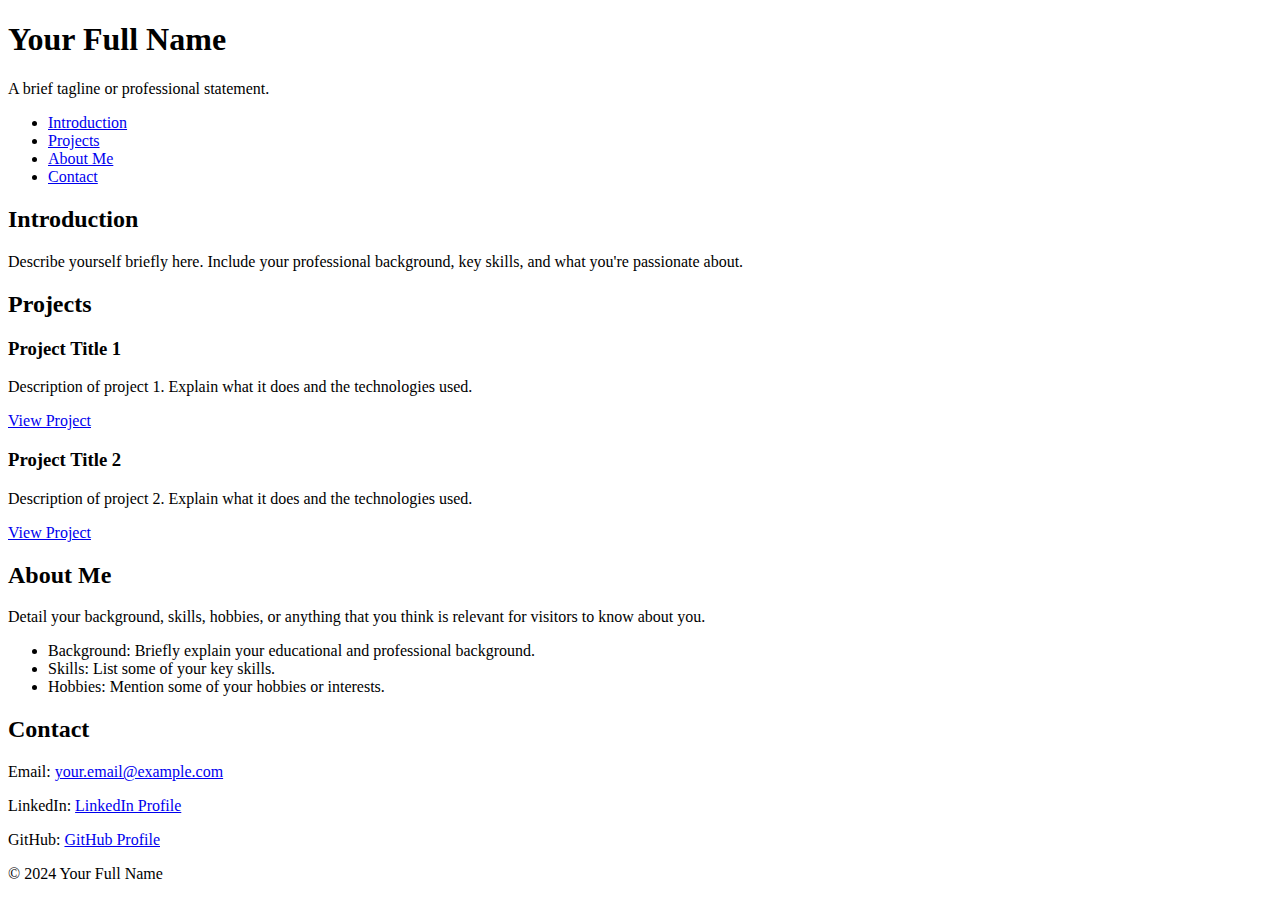
<file: portfolio/index.html>
<!DOCTYPE html>
<html lang="en">
<head>
    <meta charset="UTF-8">
    <meta name="viewport" content="width=device-width, initial-scale=1.0">
    <title>Your Full Name - Personal Portfolio</title>
</head>
<body>
    <header>
        <h1>Your Full Name</h1>
        <p>A brief tagline or professional statement.</p>
    </header>
    
    <nav>
        <ul>
            <li><a href="#introduction">Introduction</a></li>
            <li><a href="#projects">Projects</a></li>
            <li><a href="#about">About Me</a></li>
            <li><a href="#contact">Contact</a></li>
        </ul>
    </nav>
    
    <section id="introduction">
        <h2>Introduction</h2>
        <p>Describe yourself briefly here. Include your professional background, key skills, and what you're passionate about.</p>
    </section>
    
    <section id="projects">
        <h2>Projects</h2>
        <article class="project">
            <h3>Project Title 1</h3>
            <p>Description of project 1. Explain what it does and the technologies used.</p>
            <a href="https://github.com/yourusername/project1" target="_blank">View Project</a>
        </article>
        <article class="project">
            <h3>Project Title 2</h3>
            <p>Description of project 2. Explain what it does and the technologies used.</p>
            <a href="https://github.com/yourusername/project2" target="_blank">View Project</a>
        </article>
        <!-- Add more projects as needed -->
    </section>
    
    <section id="about">
        <h2>About Me</h2>
        <p>Detail your background, skills, hobbies, or anything that you think is relevant for visitors to know about you.</p>
        <ul>
            <li>Background: Briefly explain your educational and professional background.</li>
            <li>Skills: List some of your key skills.</li>
            <li>Hobbies: Mention some of your hobbies or interests.</li>
        </ul>
    </section>
    
    <section id="contact">
        <h2>Contact</h2>
        <p>Email: <a href="mailto:your.email@example.com">your.email@example.com</a></p>
        <p>LinkedIn: <a href="https://www.linkedin.com/in/yourprofile" target="_blank">LinkedIn Profile</a></p>
        <p>GitHub: <a href="https://github.com/yourusername" target="_blank">GitHub Profile</a></p>
    </section>
    
    <footer>
        <p>&copy; 2024 Your Full Name</p>
    </footer>
</body>
</html>
</file>
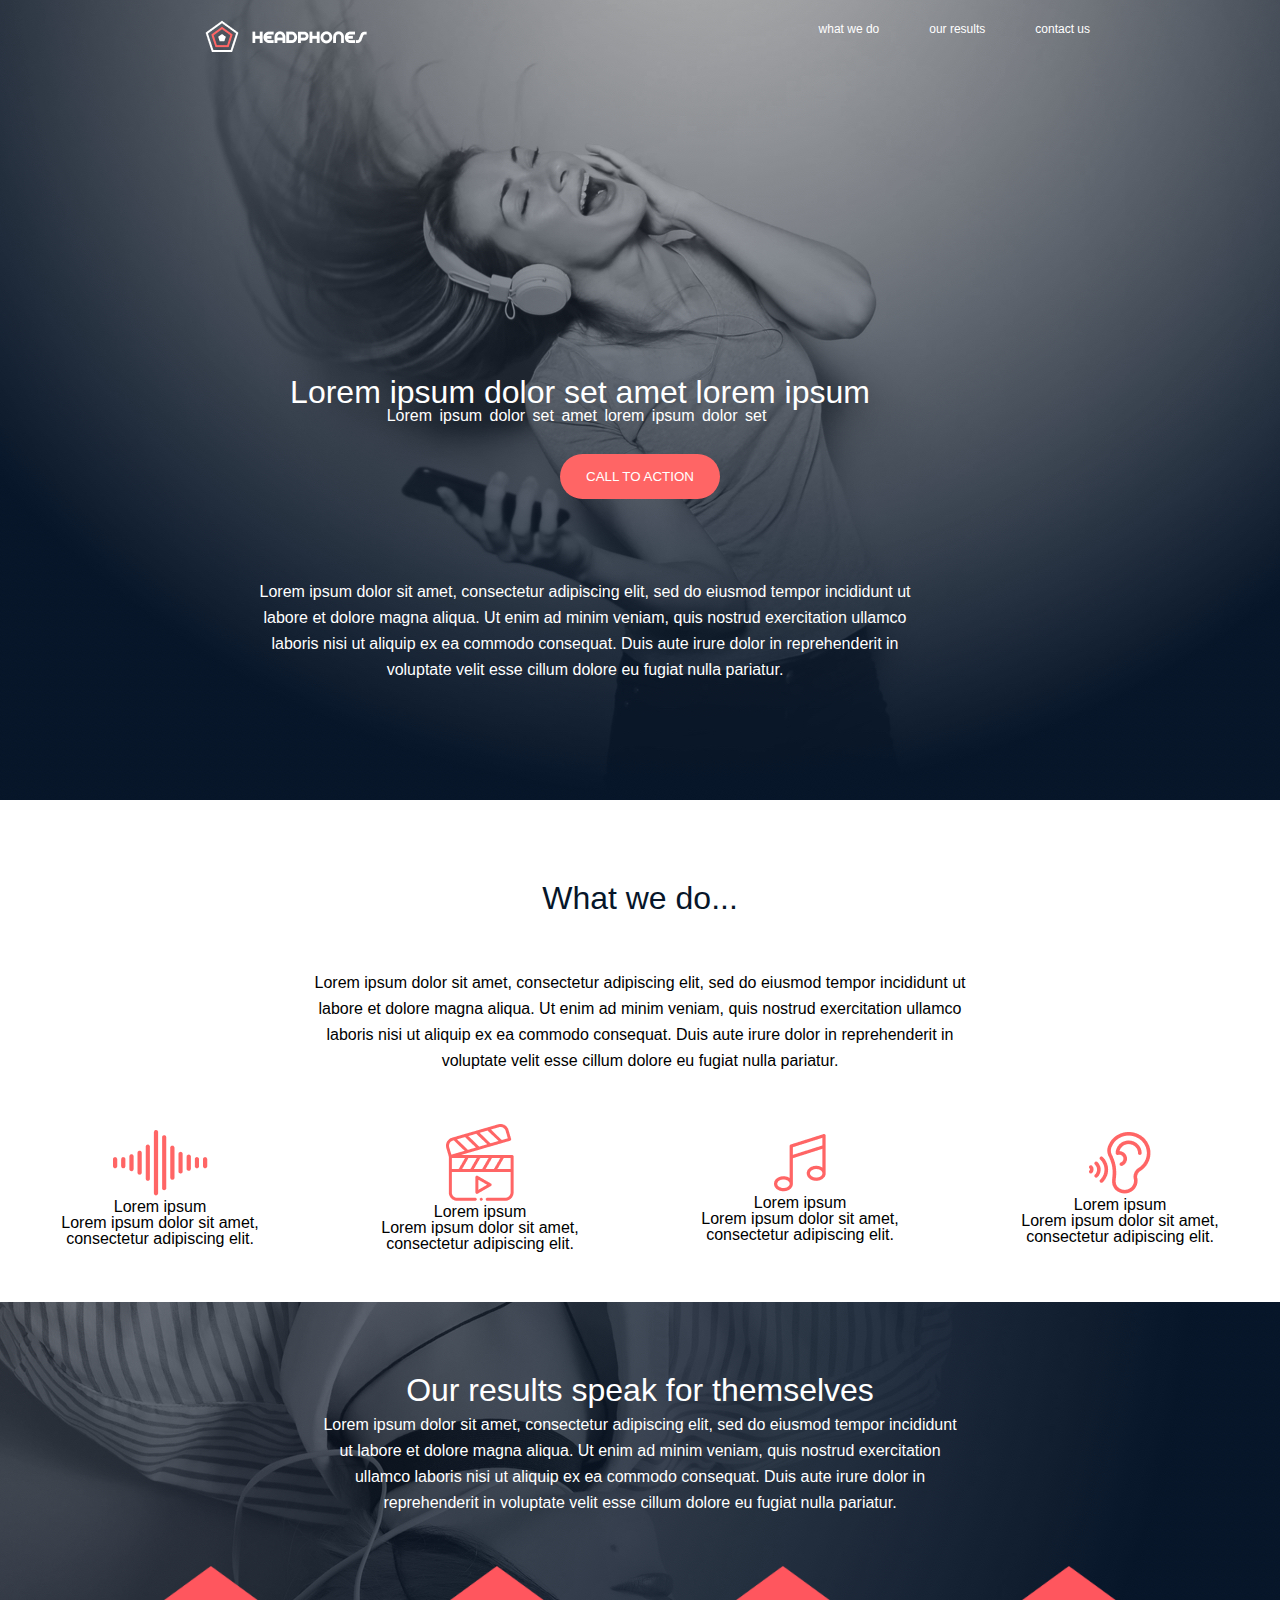
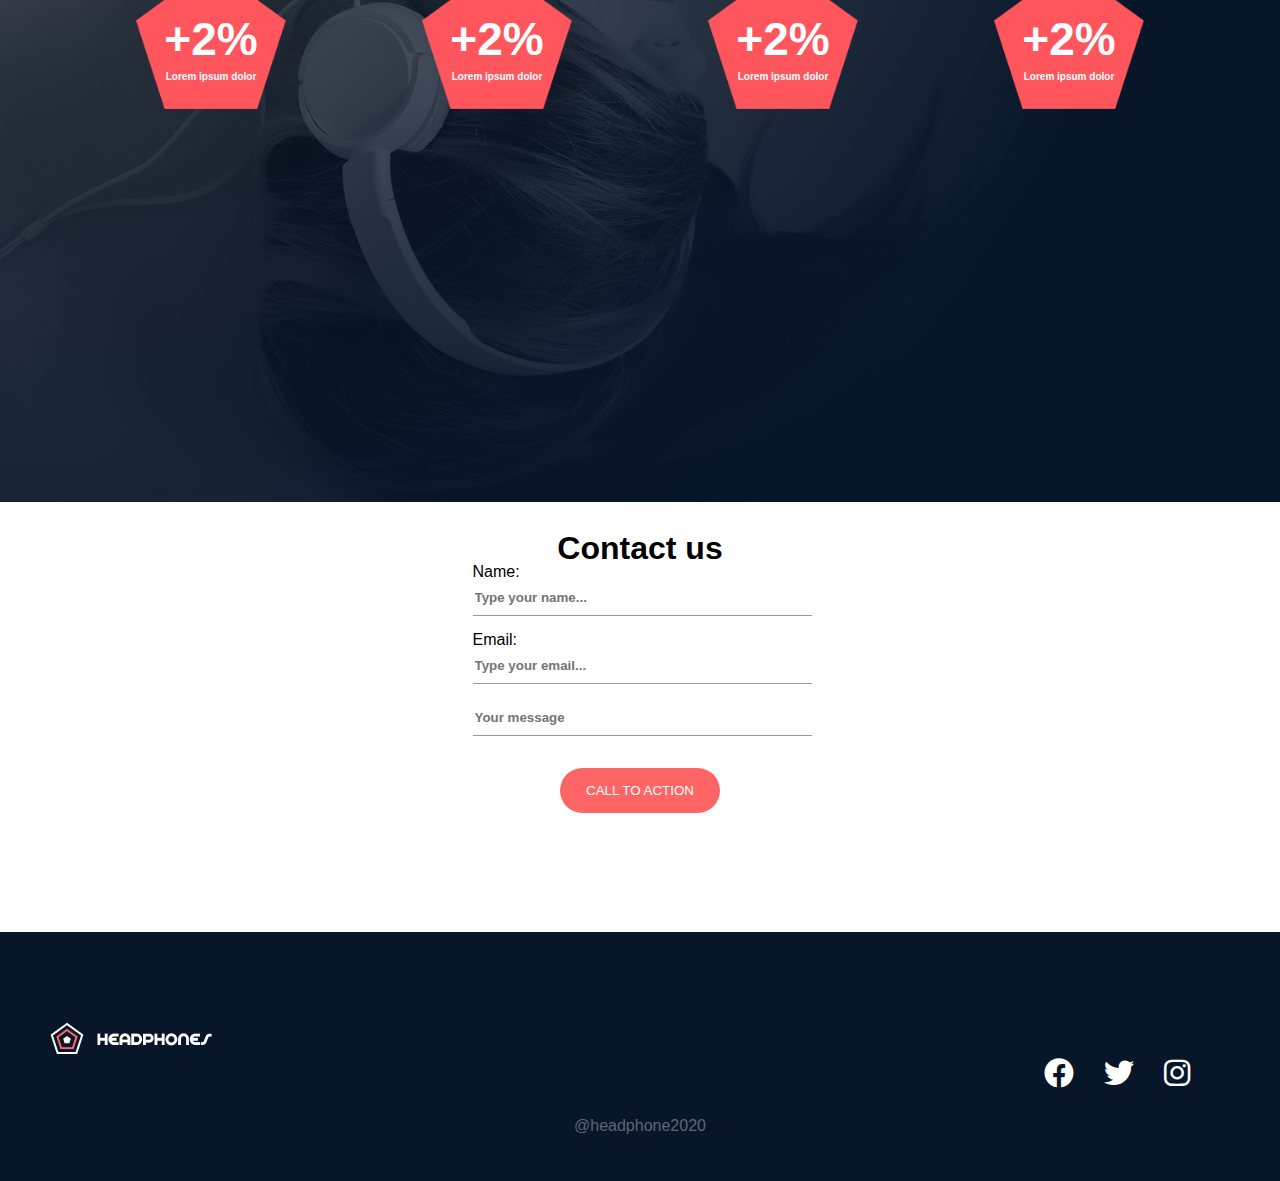
<file: 4-index.html>
<!DOCTYPE html>
<html lang="en">
<head>
    <meta charset="UTF-8">
    <meta name="viewport" content="width=device-width, initial-scale=1.0">
    <title>Headphone</title>
    <link rel="stylesheet" href="4-styles.css">
    <link rel="icon" type="image/x-icon" href="./images/favicon.ico">
    <link rel="stylesheet" href="https://cdnjs.cloudflare.com/ajax/libs/font-awesome/6.5.2/css/all.min.css" integrity="sha512-SnH5WK+bZxgPHs44uWIX+LLJAJ9/2PkPKZ5QiAj6Ta86w+fsb2TkcmfRyVX3pBnMFcV7oQPJkl9QevSCWr3W6A==" crossorigin="anonymous" referrerpolicy="no-referrer" />
    <link rel="stylesheet" href="https://cdnjs.cloudflare.com/ajax/libs/font-awesome/6.0.0-beta3/css/all.min.css">
</head>
<body>
    <div class="header-background" id="">
     <!------  HEADER SECTION  ------>
    <header>
        <input type="checkbox" id="check" class="menu-btn">
        <label for="check"><span class="menu-icon"></span></label>
        <nav class="menu">
            <img src="image/logo.png" alt="logo" class="logo">
            <ul class="nav">
                <li><a href="#what-we-do">what we do</a></li>
                <li><a href="#our-result">our results</a></li>
                <li><a href="#contact-us">contact us</a></li>
            </ul>
        </nav>
    </header>
    <main>
        <section class="header-section">
            <div>
                <h2>Lorem ipsum dolor set amet lorem ipsum</h2>
                <p id="first-header-p">Lorem ipsum dolor set amet lorem ipsum dolor set</p>
                <button>CALL TO ACTION</button>
                <p id="second-header-p">Lorem ipsum dolor sit amet, consectetur adipiscing elit, sed do eiusmod tempor incididunt ut labore et dolore magna aliqua. Ut enim ad minim veniam, quis nostrud exercitation ullamco laboris nisi ut aliquip ex ea commodo consequat. Duis aute irure dolor in reprehenderit in voluptate velit esse cillum dolore eu fugiat nulla pariatur.</p>
            </div>
        </section>
    </div>

        <!-------- WHAT DO WE DO SECTION --------->
        <section class="what-we-do" id="what-we-do">
            <div>
                <h2>What we do...</h2>
                <p class="third-p">Lorem ipsum dolor sit amet, consectetur adipiscing elit, sed do eiusmod tempor incididunt ut labore et dolore magna aliqua. Ut enim ad minim veniam, quis nostrud exercitation ullamco laboris nisi ut aliquip ex ea commodo consequat. Duis aute irure dolor in reprehenderit in voluptate velit esse cillum dolore eu fugiat nulla pariatur.</p>
            </div>
            <div class="second-content">
                <div class="mode">
                    <img src="image/sound-frecuency.png" alt="music">
                    <h3>Lorem ipsum</h3>
                    <p>Lorem ipsum dolor sit amet, consectetur adipiscing elit.</p>
                </div>
                <div class="mode">
                    <img src="image/video.png" alt="video" >
                    <h3>Lorem ipsum</h3>
                    <p>Lorem ipsum dolor sit amet, consectetur adipiscing elit.</p>
                </div>
                <div class="mode">
                    <img src="image/music.png" alt="">
                    <h3>Lorem ipsum</h3>
                    <p>Lorem ipsum dolor sit amet, consectetur adipiscing elit.</p>
                </div>
                <div class="mode">
                    <!-- <span class="holberton_school-icon-ic_sound"></span> -->
                    <img src="image/hearing.png" alt="">
                    <h3>Lorem ipsum</h3>
                    <p>Lorem ipsum dolor sit amet, consectetur adipiscing elit.</p>
                </div>
            </div>
        </section>

        <!------ OUR RESULT SECTION  ------->
        <section class="our-result" id="our-result">
            <div class="our-result-head">
                <h2>Our results speak for themselves</h2>
                <p>Lorem ipsum dolor sit amet, consectetur adipiscing elit, sed do eiusmod tempor incididunt ut labore et dolore magna aliqua. Ut enim ad minim veniam, quis nostrud exercitation ullamco laboris nisi ut aliquip ex ea commodo consequat. Duis aute irure dolor in reprehenderit in voluptate velit esse cillum dolore eu fugiat nulla pariatur.</p>
            </div>

            <div class="pentagon">
                <div class="pentagon-item">
                    <img src="image/pentagone.png" style="width: 150px;" alt="">
                    
                    <div class="pentagon-text">
                        <p class="plus">+2%</p>
                        <p >Lorem ipsum dolor</p>
                    </div>
                </div>

                <div class="pentagon-item">
                    <img src="image/pentagone.png" style="width: 150px;" alt="">
                    <div class="pentagon-text">
                        <p class="plus">+2%</p>
                        <p >Lorem ipsum dolor</p>
                    </div>
                </div>

                <div class="pentagon-item">
                    <img src="image/pentagone.png" style="width: 150px;" alt="" id="pent">   
                    <div class="pentagon-text">
                        <p class="plus">+2%</p>
                        <p >Lorem ipsum dolor</p>
                    </div>
                </div>

                <div class="pentagon-item">
                    <img src="image/pentagone.png" style="width: 150px;" alt="">
                    
                    <div class="pentagon-text">
                        <p class="plus">+2%</p>
                        <p >Lorem ipsum dolor</p>
                    </div>
                </div>
            </div>            
        </section>        

        <!-------- CONTACT US SECTION ------->
        <section class="contact" id="contact-us">
            <h1>Contact us</h1>
            <div>
                <form action="submit" class="contact">
                    <label for="name">Name:</label>
                    <input type="text" placeholder="Type your name..." required><br>
                    <label for="email">Email:</label>
                    <input type="email" name="email" id="" placeholder="Type your email..." required><br>
                    <input type="text" name="text" id="" placeholder="Your message"><br><br>
                    <button>CALL TO ACTION</button>
                </form>
            </div>
        </section>

        <!------- FOOTER SECTION -------->
         <footer>
            <section class="footer-content">
            <div>
                <img src="image/logo.png" alt="logo" class="footer-logo">

                <div class="icons">
                    <i class="fa-brands fa-instagram"></i>
                    <i class="fa-brands fa-twitter"></i>
                    <i class="fa-brands fa-facebook"></i>
                </div>
            </div>

            <p style="color: #5E6874; ">@headphone2020</p>
            </section>
         </footer>
         
    </main>
</body>
</html>
</file>
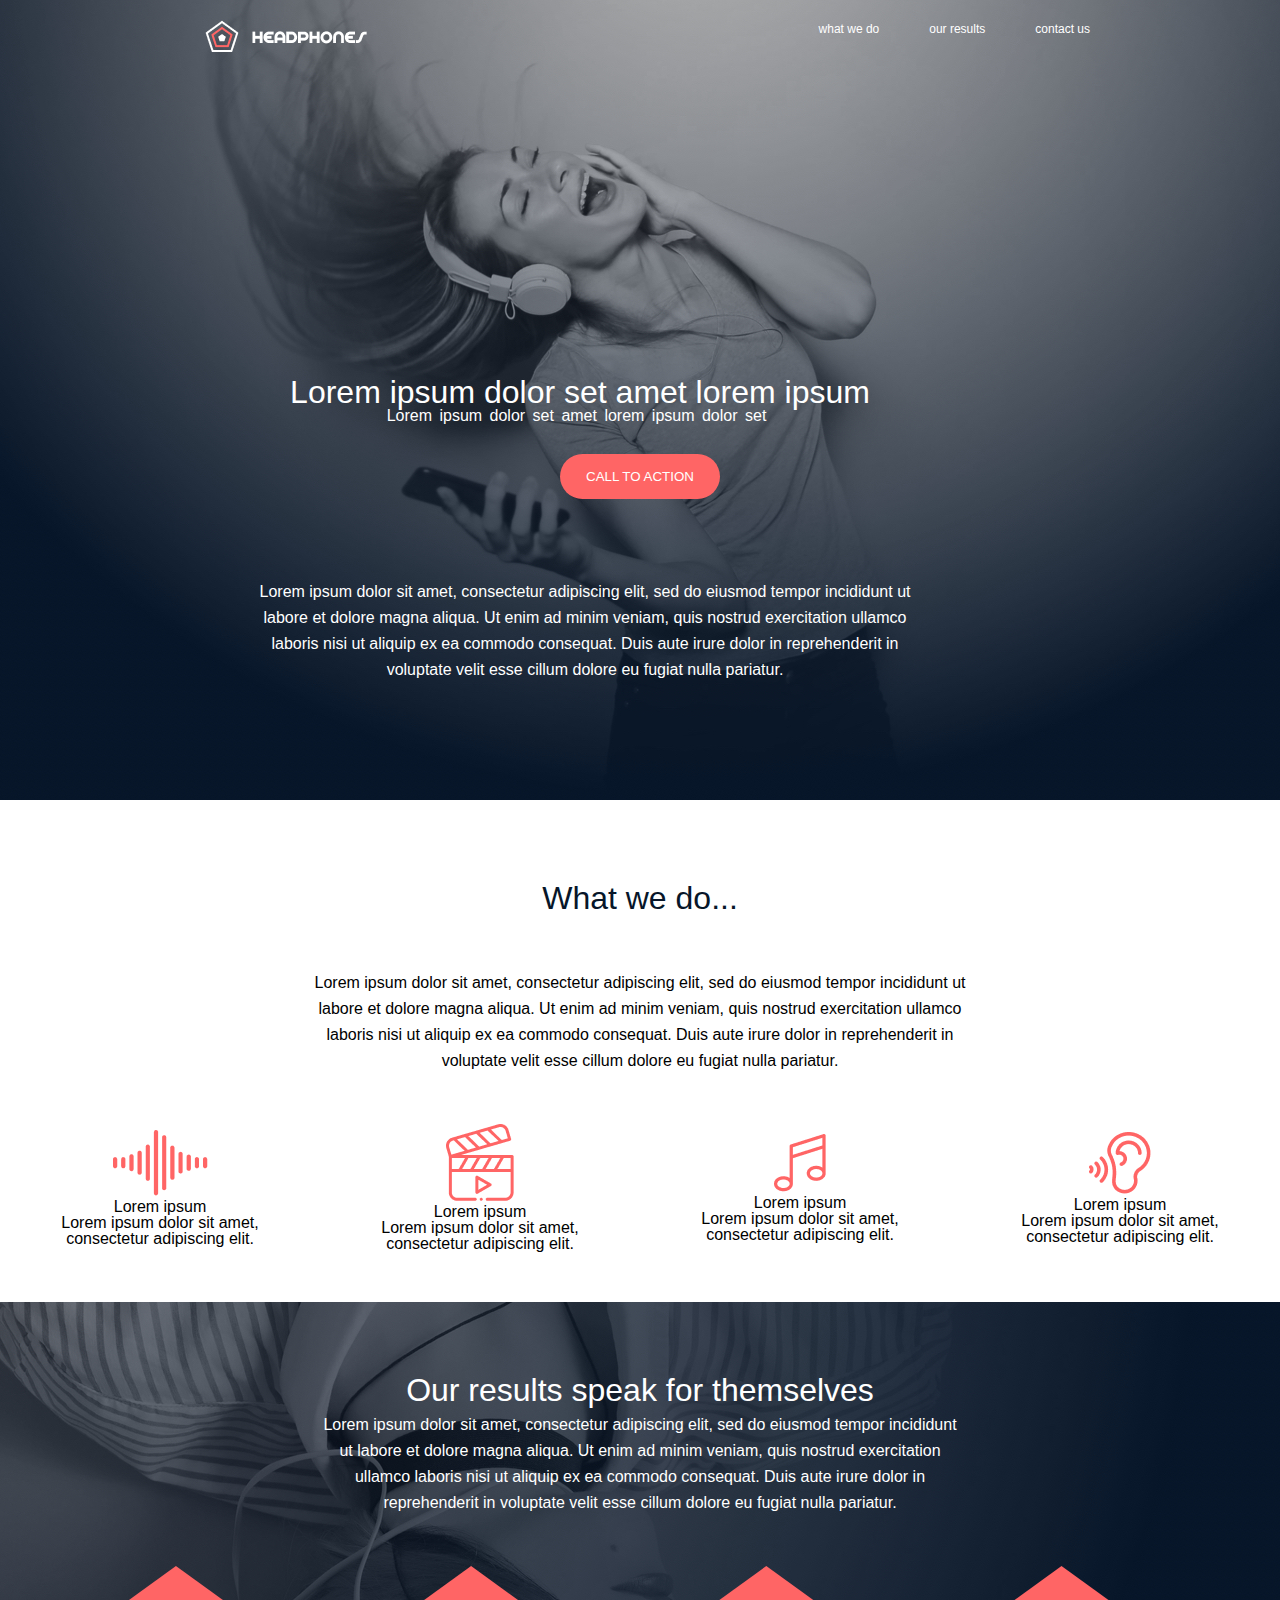
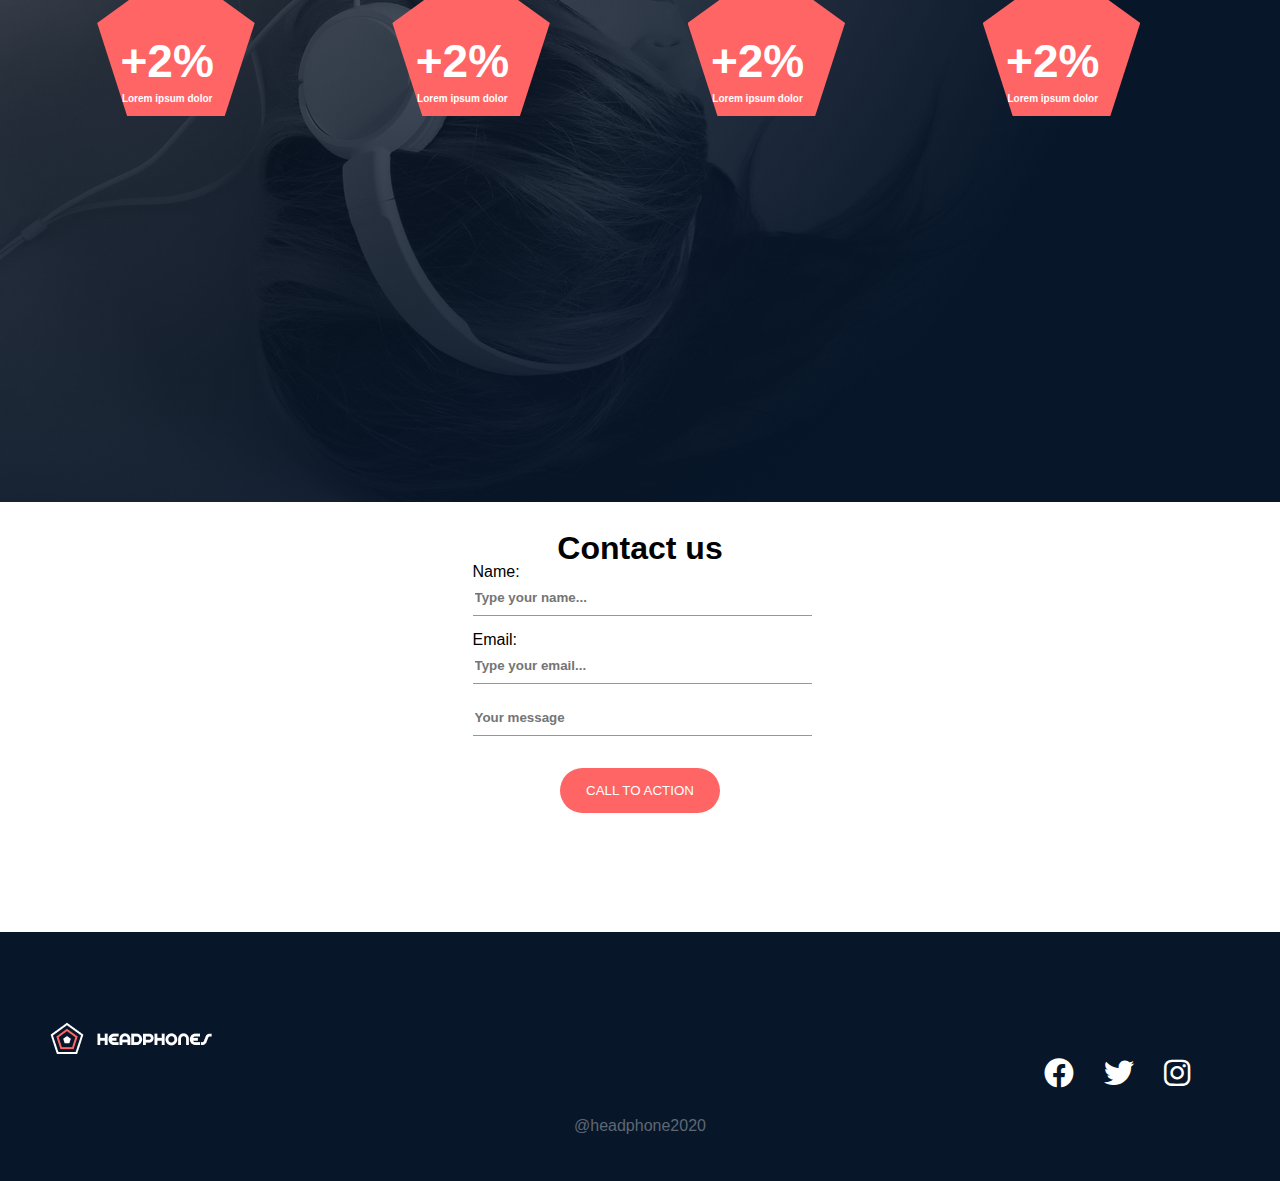
<file: 6-index.html>
<!DOCTYPE html>
<html lang="en">
<head>
    <meta charset="UTF-8">
    <meta name="viewport" content="width=device-width, initial-scale=1.0">
    <title>Headphone</title>
    <link rel="stylesheet" href="6-styles.css">
    <link rel="icon" type="image/x-icon" href="./images/favicon.ico">
    <link rel="stylesheet" href="https://cdnjs.cloudflare.com/ajax/libs/font-awesome/6.5.2/css/all.min.css" integrity="sha512-SnH5WK+bZxgPHs44uWIX+LLJAJ9/2PkPKZ5QiAj6Ta86w+fsb2TkcmfRyVX3pBnMFcV7oQPJkl9QevSCWr3W6A==" crossorigin="anonymous" referrerpolicy="no-referrer" />
    <link rel="stylesheet" href="https://cdnjs.cloudflare.com/ajax/libs/font-awesome/6.0.0-beta3/css/all.min.css">
</head>
<body>
    <div class="header-background" id="">
     <!------  HEADER SECTION  ------>
    <header>
        <input type="checkbox" id="check" class="menu-btn">
        <label for="check"><span class="menu-icon"></span></label>
        <nav class="menu">
            <img src="image/logo.png" alt="logo" class="logo">
            <ul class="nav">
                <li><a href="#what-we-do">what we do</a></li>
                <li><a href="#our-result">our results</a></li>
                <li><a href="#contact-us">contact us</a></li>
            </ul>
        </nav>
    </header>
    <main>
        <section class="header-section">
            <div>
                <h2>Lorem ipsum dolor set amet lorem ipsum</h2>
                <p id="first-header-p">Lorem ipsum dolor set amet lorem ipsum dolor set</p>
                <button>CALL TO ACTION</button>
                <p id="second-header-p">Lorem ipsum dolor sit amet, consectetur adipiscing elit, sed do eiusmod tempor incididunt ut labore et dolore magna aliqua. Ut enim ad minim veniam, quis nostrud exercitation ullamco laboris nisi ut aliquip ex ea commodo consequat. Duis aute irure dolor in reprehenderit in voluptate velit esse cillum dolore eu fugiat nulla pariatur.</p>
            </div>
        </section>
    </div>

        <!-------- WHAT DO WE DO SECTION --------->
        <section class="what-we-do" id="what-we-do">
            <div>
                <h2>What we do...</h2>
                <p class="third-p">Lorem ipsum dolor sit amet, consectetur adipiscing elit, sed do eiusmod tempor incididunt ut labore et dolore magna aliqua. Ut enim ad minim veniam, quis nostrud exercitation ullamco laboris nisi ut aliquip ex ea commodo consequat. Duis aute irure dolor in reprehenderit in voluptate velit esse cillum dolore eu fugiat nulla pariatur.</p>
            </div>
            <div class="second-content">
                <div class="mode">
                    <img src="image/sound-frecuency.png" alt="music">
                    <h3>Lorem ipsum</h3>
                    <p>Lorem ipsum dolor sit amet, consectetur adipiscing elit.</p>
                </div>
                <div class="mode">
                    <img src="image/video.png" alt="video" >
                    <h3>Lorem ipsum</h3>
                    <p>Lorem ipsum dolor sit amet, consectetur adipiscing elit.</p>
                </div>
                <div class="mode">
                    <img src="image/music.png" alt="">
                    <h3>Lorem ipsum</h3>
                    <p>Lorem ipsum dolor sit amet, consectetur adipiscing elit.</p>
                </div>
                <div class="mode">
                    <!-- <span class="holberton_school-icon-ic_sound"></span> -->
                    <img src="image/hearing.png" alt="">
                    <h3>Lorem ipsum</h3>
                    <p>Lorem ipsum dolor sit amet, consectetur adipiscing elit.</p>
                </div>
            </div>
        </section>

       <!------ OUR RESULT SECTION  ------->
       <section class="our-result">
        <div class="our-result-head">
            <h2>Our results speak for themselves</h2>
            <p>Lorem ipsum dolor sit amet, consectetur adipiscing elit, sed do eiusmod tempor incididunt ut labore et dolore magna aliqua. Ut enim ad minim veniam, quis nostrud exercitation ullamco laboris nisi ut aliquip ex ea commodo consequat. Duis aute irure dolor in reprehenderit in voluptate velit esse cillum dolore eu fugiat nulla pariatur.</p>
        </div>

        <div class="pentagon">
            <div class="pentagon-item">
            <div class="pentagon-shape"></div>
                <div class="pentagon-text">
                    <p class="plus">+2%</p>
                    <p >Lorem ipsum dolor</p>
                </div>
            </div>

            <div class="pentagon-item">
                <div class="pentagon-shape"></div>
                <div class="pentagon-text">
                    <p class="plus">+2%</p>
                    <p >Lorem ipsum dolor</p>
                </div>
            </div>

            <div class="pentagon-item">
                <div class="pentagon-shape"></div>
                <div class="pentagon-text">
                    <p class="plus">+2%</p>
                    <p >Lorem ipsum dolor</p>
                </div>
            </div>

            <div class="pentagon-item">
                <div class="pentagon-shape"></div>
                
                <div class="pentagon-text">
                    <p class="plus">+2%</p>
                    <p >Lorem ipsum dolor</p>
                </div>
            </div>
        </div>            
    </section>       

        <!-------- CONTACT US SECTION ------->
        <section class="contact" id="contact-us">
            <h1>Contact us</h1>
            <div>
                <form action="submit" class="contact">
                    <label for="name">Name:</label>
                    <input type="text" placeholder="Type your name..." required><br>
                    <label for="email">Email:</label>
                    <input type="email" name="email" id="" placeholder="Type your email..." required><br>
                    <input type="text" name="text" id="" placeholder="Your message"><br><br>
                    <button>CALL TO ACTION</button>
                </form>
            </div>
        </section>

        <!------- FOOTER SECTION -------->
         <footer>
            <section class="footer-content">
            <div>
                <img src="image/logo.png" alt="logo" class="footer-logo">

                <div class="icons">
                    <i class="fa-brands fa-instagram"></i>
                    <i class="fa-brands fa-twitter"></i>
                    <i class="fa-brands fa-facebook"></i>
                </div>
            </div>

            <p style="color: #5E6874; ">@headphone2020</p>
            </section>
         </footer>
         
    </main>
</body>
</html>
</file>
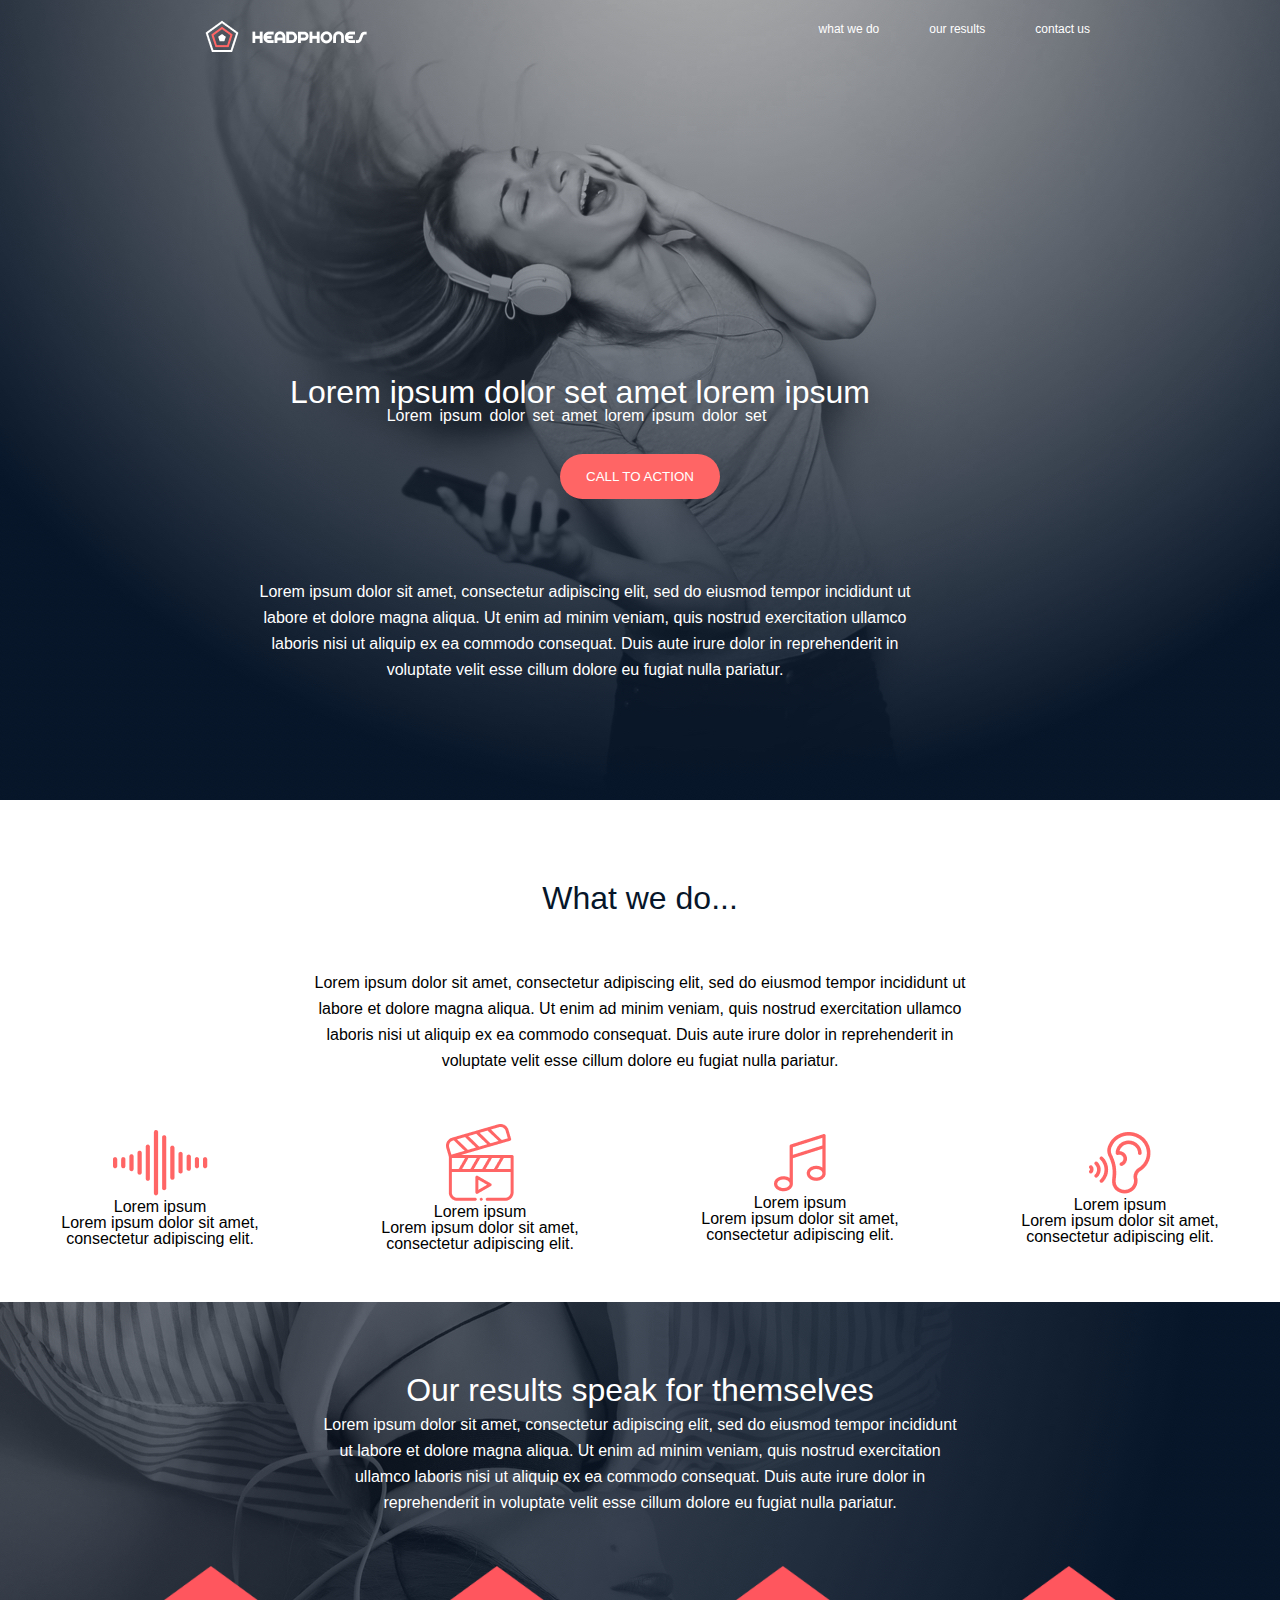
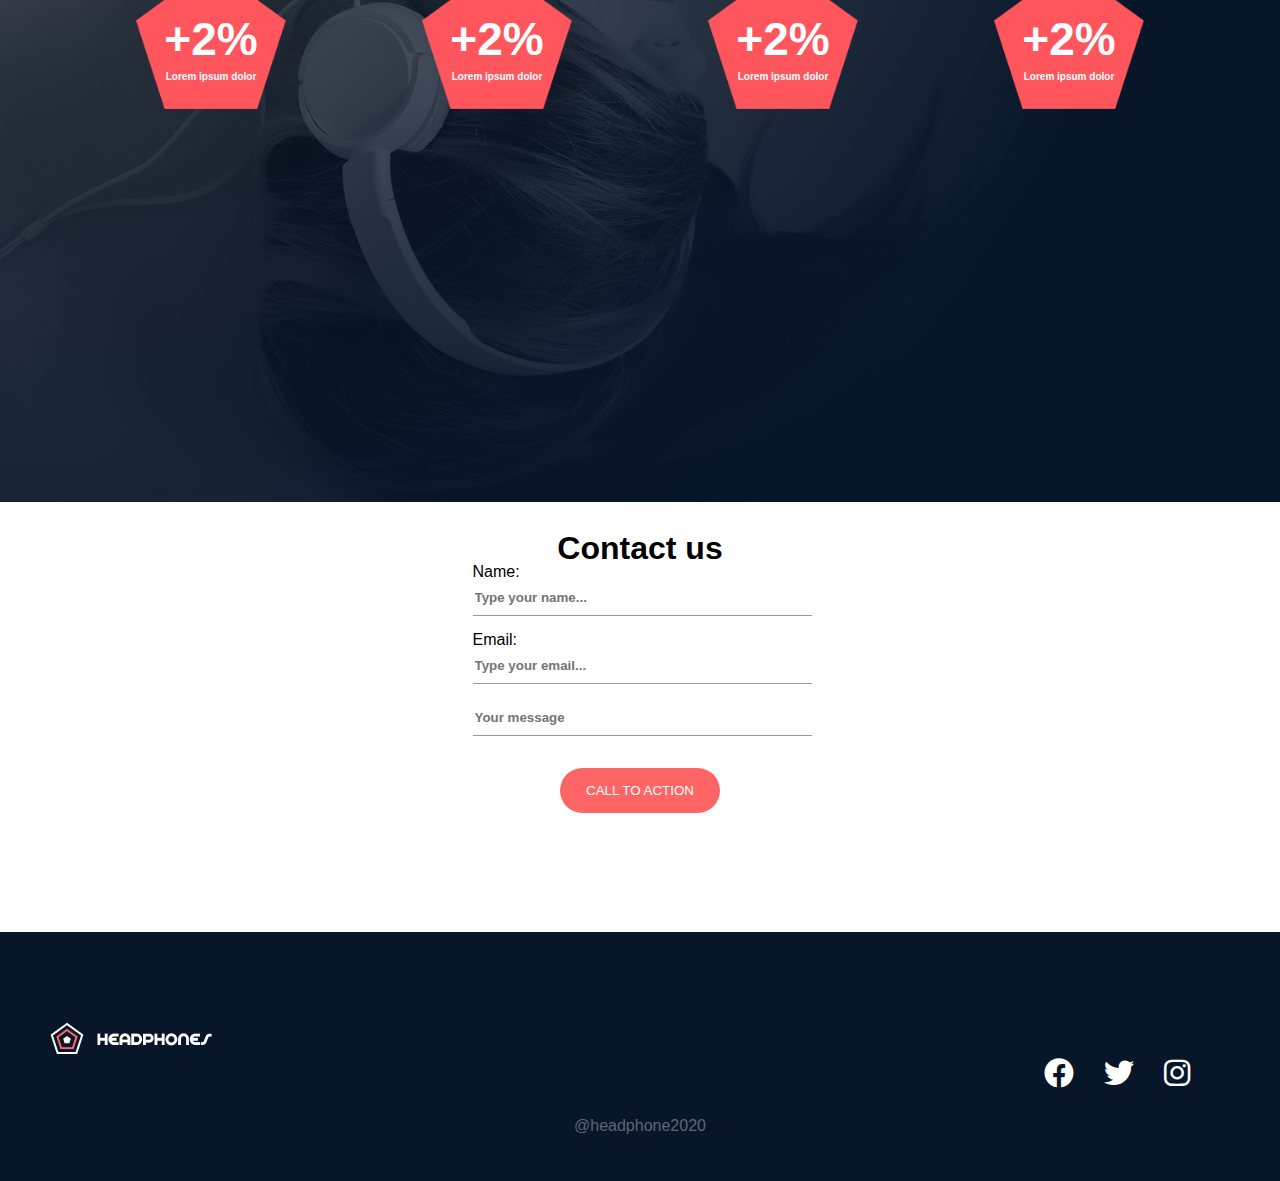
<file: 7-index.html>
<!DOCTYPE html>
<html lang="en">
<head>
    <meta charset="UTF-8">
    <meta name="viewport" content="width=device-width, initial-scale=1.0">
    <title>Headphone</title>
    <link rel="stylesheet" href="7-styles.css">
    <link rel="icon" type="image/x-icon" href="./images/favicon.ico">
    <link rel="stylesheet" href="https://cdnjs.cloudflare.com/ajax/libs/font-awesome/6.5.2/css/all.min.css" integrity="sha512-SnH5WK+bZxgPHs44uWIX+LLJAJ9/2PkPKZ5QiAj6Ta86w+fsb2TkcmfRyVX3pBnMFcV7oQPJkl9QevSCWr3W6A==" crossorigin="anonymous" referrerpolicy="no-referrer" />
    <link rel="stylesheet" href="https://cdnjs.cloudflare.com/ajax/libs/font-awesome/6.0.0-beta3/css/all.min.css">
</head>
<body>
    <div class="header-background" id="">
     <!------  HEADER SECTION  ------>
    <header>
        <input type="checkbox" id="check" class="menu-btn">
        <label for="check"><span class="menu-icon"></span></label>
        <nav class="menu">
            <img src="image/logo.png" alt="logo" class="logo">
            <ul class="nav">
                <li><a href="#what-we-do">what we do</a></li>
                <li><a href="#our-result">our results</a></li>
                <li><a href="#contact-us">contact us</a></li>
            </ul>
        </nav>
    </header>
    <main>
        <section class="header-section">
            <div>
                <h2>Lorem ipsum dolor set amet lorem ipsum</h2>
                <p id="first-header-p">Lorem ipsum dolor set amet lorem ipsum dolor set</p>
                <button>CALL TO ACTION</button>
                <p id="second-header-p">Lorem ipsum dolor sit amet, consectetur adipiscing elit, sed do eiusmod tempor incididunt ut labore et dolore magna aliqua. Ut enim ad minim veniam, quis nostrud exercitation ullamco laboris nisi ut aliquip ex ea commodo consequat. Duis aute irure dolor in reprehenderit in voluptate velit esse cillum dolore eu fugiat nulla pariatur.</p>
            </div>
        </section>
    </div>

        <!-------- WHAT DO WE DO SECTION --------->
        <section class="what-we-do" id="what-we-do">
            <div>
                <h2>What we do...</h2>
                <p class="third-p">Lorem ipsum dolor sit amet, consectetur adipiscing elit, sed do eiusmod tempor incididunt ut labore et dolore magna aliqua. Ut enim ad minim veniam, quis nostrud exercitation ullamco laboris nisi ut aliquip ex ea commodo consequat. Duis aute irure dolor in reprehenderit in voluptate velit esse cillum dolore eu fugiat nulla pariatur.</p>
            </div>
            <div class="second-content">
                <div class="mode">
                    <img src="image/sound-frecuency.png" alt="music">
                    <h3>Lorem ipsum</h3>
                    <p>Lorem ipsum dolor sit amet, consectetur adipiscing elit.</p>
                </div>
                <div class="mode">
                    <img src="image/video.png" alt="video" >
                    <h3>Lorem ipsum</h3>
                    <p>Lorem ipsum dolor sit amet, consectetur adipiscing elit.</p>
                </div>
                <div class="mode">
                    <img src="image/music.png" alt="">
                    <h3>Lorem ipsum</h3>
                    <p>Lorem ipsum dolor sit amet, consectetur adipiscing elit.</p>
                </div>
                <div class="mode">
                    <!-- <span class="holberton_school-icon-ic_sound"></span> -->
                    <img src="image/hearing.png" alt="">
                    <h3>Lorem ipsum</h3>
                    <p>Lorem ipsum dolor sit amet, consectetur adipiscing elit.</p>
                </div>
            </div>
        </section>

        <!------ OUR RESULT SECTION  ------->
        <section class="our-result" id="our-result">
            <div class="our-result-head">
                <h2>Our results speak for themselves</h2>
                <p>Lorem ipsum dolor sit amet, consectetur adipiscing elit, sed do eiusmod tempor incididunt ut labore et dolore magna aliqua. Ut enim ad minim veniam, quis nostrud exercitation ullamco laboris nisi ut aliquip ex ea commodo consequat. Duis aute irure dolor in reprehenderit in voluptate velit esse cillum dolore eu fugiat nulla pariatur.</p>
            </div>

            <div class="pentagon">
                <div class="pentagon-item">
                    <img src="image/pentagone.png" style="width: 150px;" alt="">
                    
                    <div class="pentagon-text">
                        <p class="plus">+2%</p>
                        <p >Lorem ipsum dolor</p>
                    </div>
                </div>

                <div class="pentagon-item">
                    <img src="image/pentagone.png" style="width: 150px;" alt="">
                    <div class="pentagon-text">
                        <p class="plus">+2%</p>
                        <p >Lorem ipsum dolor</p>
                    </div>
                </div>

                <div class="pentagon-item">
                    <img src="image/pentagone.png" style="width: 150px;" alt="" id="pent">   
                    <div class="pentagon-text">
                        <p class="plus">+2%</p>
                        <p >Lorem ipsum dolor</p>
                    </div>
                </div>

                <div class="pentagon-item">
                    <img src="image/pentagone.png" style="width: 150px;" alt="">
                    
                    <div class="pentagon-text">
                        <p class="plus">+2%</p>
                        <p >Lorem ipsum dolor</p>
                    </div>
                </div>
            </div>            
        </section>        

        <!-------- CONTACT US SECTION ------->
        <section class="contact" id="contact-us">
            <h1>Contact us</h1>
            <div>
                <form action="submit" class="contact">
                    <label for="name">Name:</label>
                    <input type="text" placeholder="Type your name..." required><br>
                    <label for="email">Email:</label>
                    <input type="email" name="email" id="" placeholder="Type your email..." required><br>
                    <input type="text" name="text" id="" placeholder="Your message"><br><br>
                    <button>CALL TO ACTION</button>
                </form>
            </div>
        </section>

        <!------- FOOTER SECTION -------->
         <footer>
            <section class="footer-content">
            <div>
                <img src="image/logo.png" alt="logo" class="footer-logo">

                <div class="icons">
                    <i class="fa-brands fa-instagram"></i>
                    <i class="fa-brands fa-twitter"></i>
                    <i class="fa-brands fa-facebook"></i>
                </div>
            </div>

            <p style="color: #5E6874; ">@headphone2020</p>
            </section>
         </footer>
         
    </main>
</body>
</html>
</file>
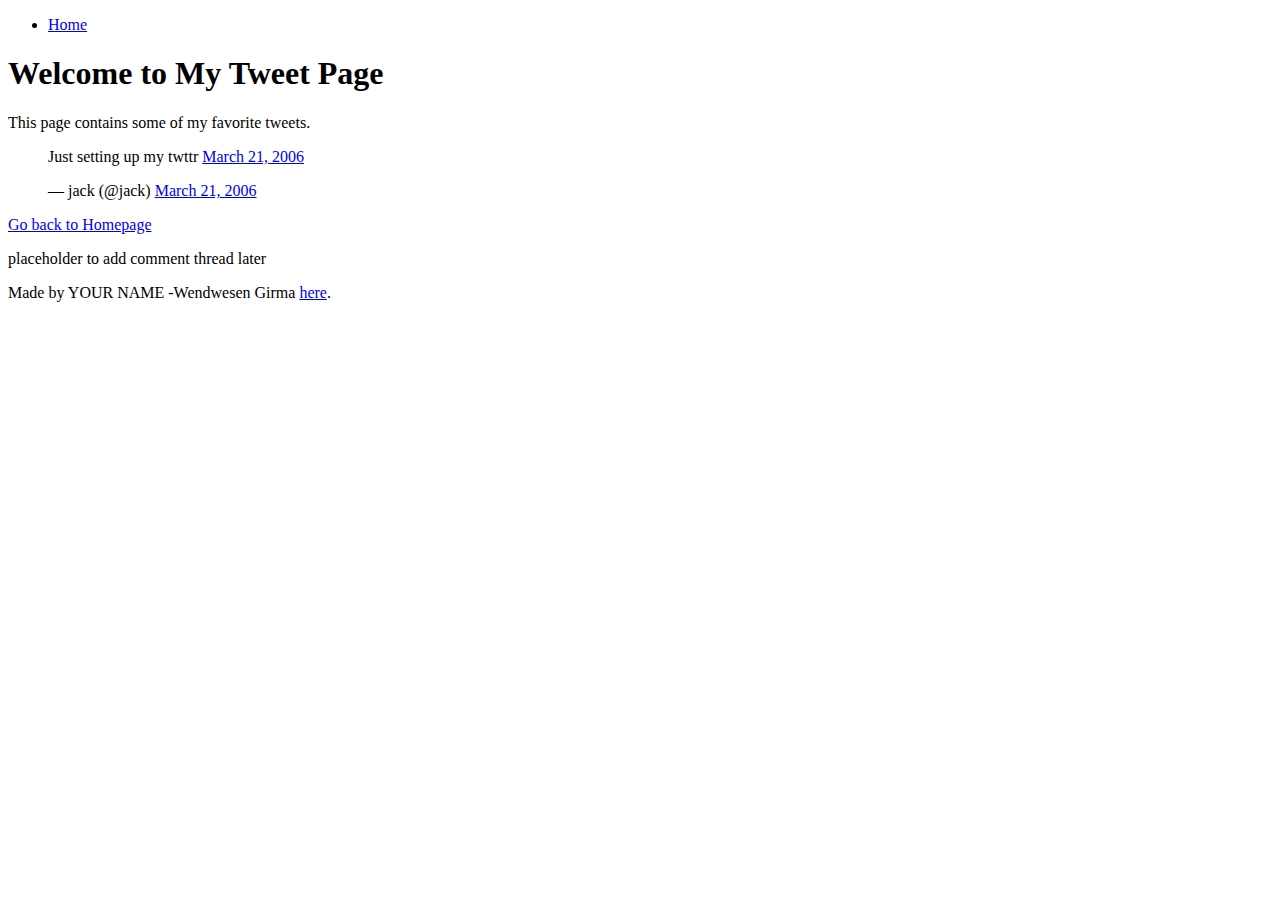
<file: css_basic/tweets.html>
<!DOCTYPE html>
<html lang="en">
<head>
    <meta charset="UTF-8">
    <meta name="viewport" content="width=device-width, initial-scale=1.0">
    <title>My Tweets</title>
</head>
<body>
    <header>
        <nav>
            <ul>
                <li><a href="index.html">Home</a></li>
            </ul>
        </nav>
    </header>
    <main>
        <article>
            <h1>Welcome to My Tweet Page</h1>
            <p>This page contains some of my favorite tweets.</p>

            <blockquote class="twitter-tweet">
                <p lang="en" dir="ltr">Just setting up my twttr <a href="https://twitter.com/jack/status/20?ref_src=twsrc%5Etfw">March 21, 2006</a></p>&mdash; jack (@jack) <a href="https://twitter.com/jack/status/20?ref_src=twsrc%5Etfw">March 21, 2006</a>
            </blockquote>
            <script async src="https://platform.twitter.com/widgets.js" charset="utf-8"></script>

            <p><a href="index.html">Go back to Homepage</a></p>
        </article>
        <aside>
            <p>placeholder to add comment thread later</p>
        </aside>
    </main>
    <footer>
        <p>Made by YOUR NAME -Wendwesen Girma <a href="https://www.example.com" target="_blank">here</a>.</p>
    </footer>
</body>
</html>
</file>
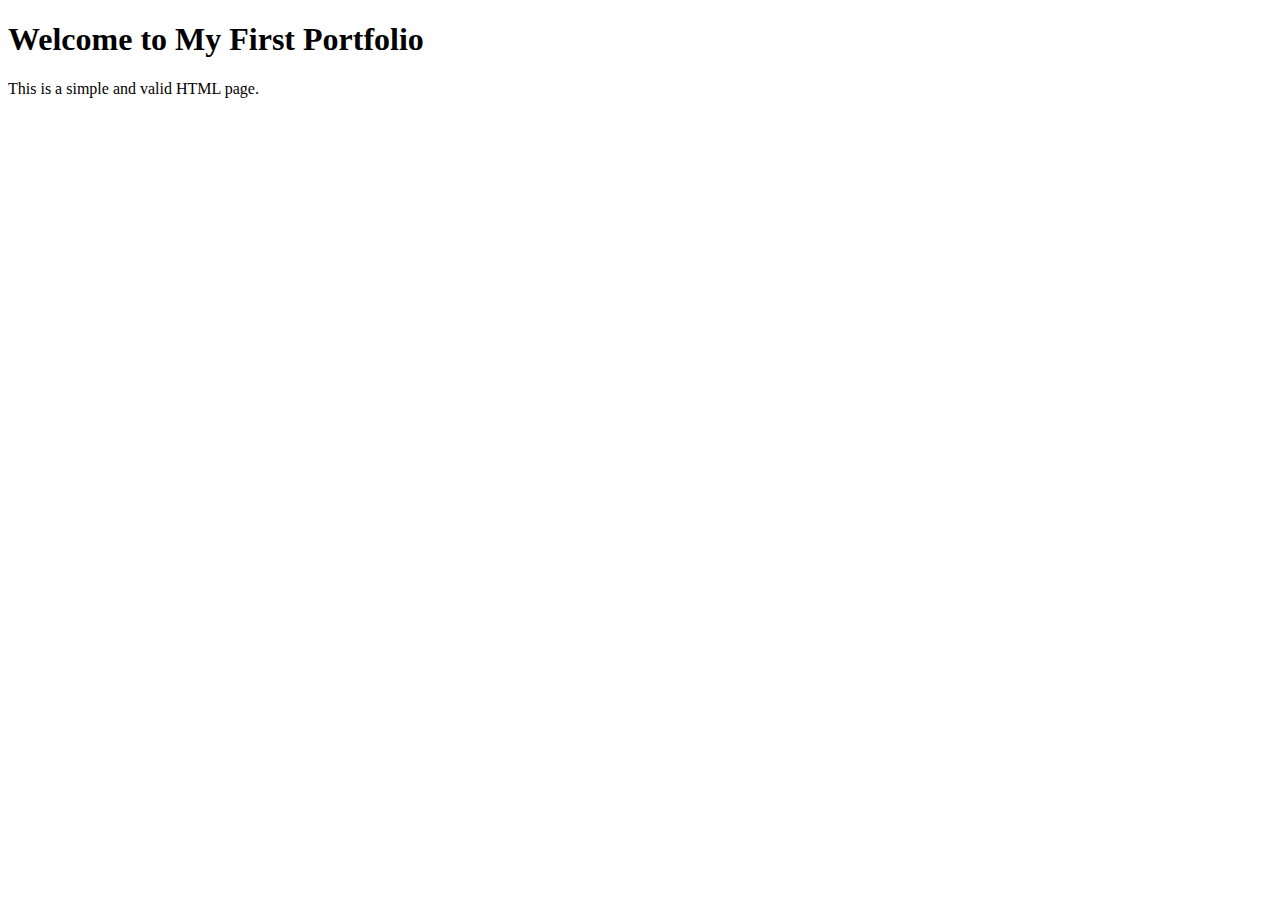
<file: html_basic/base_index.html>
<!DOCTYPE html>
<html lang="en">
<head>
    <meta charset="UTF-8">
    <meta name="viewport" content="width=device-width, initial-scale=1.0">
    <title>My First Portfolio</title>
</head>
<body>
    <h1>Welcome to My First Portfolio</h1>
    <p>This is a simple and valid HTML page.</p>
</body>
</html>
</file>
<file: 4-styles.css>
/* http://meyerweb.com/eric/tools/css/reset/ 
   v2.0 | 20110126
   License: none (public domain)
*/

html, body, div, span, applet, object, iframe,
h1, h2, h3, h4, h5, h6, p, blockquote, pre,
a, abbr, acronym, address, big, cite, code,
del, dfn, em, img, ins, kbd, q, s, samp,
small, strike, strong, sub, sup, tt, var,
b, u, i, center,
dl, dt, dd, ol, ul, li,
fieldset, form, label, legend,
table, caption, tbody, tfoot, thead, tr, th, td,
article, aside, canvas, details, embed, 
figure, figcaption, footer, header, hgroup, 
menu, nav, output, ruby, section, summary,
time, mark, audio, video {
	margin: 0;
	padding: 0;
	border: 0;
	font-size: 100%;
	font: inherit;
	vertical-align: baseline;
}
/* HTML5 display-role reset for older browsers */
article, aside, details, figcaption, figure, 
footer, header, hgroup, menu, nav, section {
	display: block;
}
body {
	line-height: 1;
}
ol, ul {
	list-style: none;
}
blockquote, q {
	quotes: none;
}
blockquote:before, blockquote:after,
q:before, q:after {
	content: '';
	content: none;
}
table {
	border-collapse: collapse;
	border-spacing: 0;
}

* {
    /* border: 1px solid green; */
	font-family: source sans 3;
}

body {
	font-family: Arial, Helvetica, sans-serif;
}
/*********** HEADER SECTION ************/
.header-background {
	background-image: url(image/headphones_hero_1.jpg);
	background-size: cover;
	height: 800px;	
}
.logo {
	padding: 20px 0 0 205px;
	display: inline;
}
nav ul {
	display: flex;
	flex-direction: row;
	float: right;
	padding: 20px 190px 0 0;
	gap: 50px;
}
header input {
	display: none;
}
nav li a{
	color: white;
	text-decoration: none;
	font-size: 12px;
	font-weight: 700px;
	line-height: 15.08px;
	height: 15px;
	width: 61px;
}
nav li {
	list-style: none;
}
nav a:hover{
	color: #FF6565;
}
.header-section h2{
	margin: auto;
	font-size: 32px;
	color: white;
	text-align: center;
	padding: 320px 120px 0 0;
	
	
}
#first-header-p {
	font-size: 16px;
	color: white;
	text-align: center;
	margin: auto;
	padding:0 150px 30px 23px;
	word-spacing: 3px;
}
button{
	display: block;
	margin: auto;
	color: white;
	background-color: #FF6565;
	border-radius: 24px;
	border-style: none;
	padding: 15px 26px;
	cursor: pointer;	
}
button:hover{
	background-color: #FF6565
	;
	opacity: 0.9
}
#second-header-p {
	font-size: 16px;
	line-height: 26px;
	margin: auto;
	color: white;
	width: 657px;
	text-align: center;
	padding: 80px 110px 0 0;
}

/******* WHAT WE DO SECTION *********/
.what-we-do {
	margin-bottom:50px;
}
.what-we-do h2{
	font-size: 32px;
	text-align: center;
	margin: 80px 0 50px 0;
	color: #071629;
	height: 40px;
	line-height: 37.5px;

}
.third-p {
	display: flex;
	place-items: center;
	text-align: center;
	width: 673px;
	margin: auto;
	height: 104px;
	line-height: 26px;
	padding-bottom: 50px;
}

.second-content {
	display: flex;
	flex-direction: row;
	align-items: first baseline;
}
.mode {	
	width: 207px;
	height: 180;
	margin: auto;
	justify-content: center;
	
}
.mode:hover {
    transform: scale(1.05); 
    opacity: 0.9; 
}

/* @keyframes scale {
    0%, 100% {
        transform: scale(1);
    }
    50% {
        transform: scale(1.5);
    }
}

.mode {
    animation: scale 3s infinite;
} */
.mode,p{
	text-align: center;
}
/************************************ OUR RESULT SECTION *****************************************/
.our-result {
    background-image: url(image/headphones_hero_2.jpg);
	background-size: cover;
    height: 800px;
}
.our-result p,h2{
    color: white;
    text-align: center;
	font-size: 14px;
}
.our-result h2{
	font-size: 32px;
	line-height: 37.5px;
	text-align: center;
	height: 40px;
	top: 141px;
}
.our-result-head h2{
    padding-top: 70px;
}
.our-result-head p{
    width: 637px;
    height: 104px;
    top: 221px;
    left: 382px;
    font-weight: 400;
    line-height: 26px;
    font-size: 16px;
    margin: auto;
}
.pentagon {
    display: flex;
    flex-direction: row;
}
.pentagon {
	margin-top: 50px;
    display: flex;
    justify-content: space-evenly;
}

.pentagon-item {
    position: relative;
    text-align: center;
    display: inline-block;
}

.pentagon-text {
	font-size: 12px;
    position: absolute;
    top: 50%;
    left: 50%;
    transform: translate(-50%, -50%);
    color: white; 
    font-weight: bold;
}
.pentagon .plus {
	font-size: 46px; 
	margin-bottom: 10px;
	margin-top: 20px;
}
.pentagon p{
	font-size: 10px;
}
/* .pentagon-item:hover {
    transform: rotate(10deg) scale(1.1); 
    opacity: 0.9; 
} */

/******************* CONTACT SECTION *********************/
.contact{
	height: 400px;
	margin-top: 30px;
}
.contact h1{
	text-align: center;
	font-size: 32px;
	font-weight: bold;
}
.contact form {
	display: flex;
	flex-direction: column;
	height: 29px;
	width: 335px;
	margin: auto;
}
input {
	width: 100%;
    border: none;
    border-bottom: 1px solid #979797;
    padding: 10px 2px;
	font-weight: bold;
}
/* @keyframes bounce {
    0%, 20%, 50%, 80%, 100% {
        transform: translateY(0);
    }
    40% {
        transform: translateY(-30px);
    }
    60% {
        transform: translateY(-15px);
    }
}
button {
    animation: bounce 2s infinite;
} */
/**************** FOOTER SECTION ******************/
footer {
	background-color: #071629;
	height: 249px;
}
.footer-logo {
	padding: 90px 0 0 50px;
}
footer #icons {
	display: inline;
}
.fa-brands {
	font-size: 30px;
	float: right;
	color: white;
	padding: 0px 30px 0 0;
	height: 30px;
}
footer p{
	padding-top: 60px;
}
footer .icons {
	padding: 0 20px 0 0;
	margin-right: 40px;
}




/********* RESPONSIVE DESIGN *********/
@media (max-width: 770px) {
	.header-background {
		background-image: url(image/tablet-1.png);
		background-size: cover;
		height: 800px;
	}
	.logo {
		display: inline;
		padding: 20px 0 0 50px;
	}
	nav ul {
		display: flex;
		flex-direction: row;
		float: right;
		padding: 20px 50px 0 0;
		gap: 30px;
	}
	.header-section h2 {
		width: 578px;
		font-size: 24px;
		padding: 300px 0 0 0;
		
	}
	#first-header-p {
		width: 350px;
		font-size: 14px;
		padding: 10px 0 25px 0;
	}
	#second-header-p {
		font-size: 16px;
		width: 657px;
		margin-left: 50px;
		line-height: 26px;
	}
	
	/* What we do */
	.third-p {
		width: 657px;
		font-size: 16px;
		margin-left: 50px;
		line-height: 26px;
	}
	.what-we-do h2 {
		margin-left: 90px;
		font-size: 24px;
	}
	.second-content {
		margin-left: 80px;
		display: grid;
		grid-template-columns: repeat(2, 1fr); 
		gap: 20px;
	}
	
	.our-result {
		background-image: url(image/tablet-2.png);
		height: 800px;
	}
	.our-result-head h2 {
		padding-bottom: 30px;
	}
	.our-result-head p{
		width: 657px;
		font-size: 16px;
		margin-left: 50px;
		line-height: 26px;
	}
	.pentagon {
		display: grid;
		grid-template-columns: repeat(2, 1fr); 	
	}
	.pentagon-item {
		margin-top: 50px;
	}	
}


/* Responsive design for mobile (480px or less) */
@media (max-width: 480px) {

	header input {
		display: none;
	}

	.menu {
		display: flex;
		flex-direction: column;
		align-items: center;
		justify-content: center;
	}
	.menu li {
		list-style: none;
	}
	a {
		text-decoration: none;
		color: white;	
	}

	header {
		position: relative;
		margin-top: 30px;
	}

	header label {
		position: absolute;
		top: 20px;
		left: 16px;
		cursor: pointer;
		margin-left: 21px;
	}
	header .menu-icon {
		
		display: block;
		position: relative;
		margin: auto;
		margin-top: 20px;
		height: 2px;
		width: 18px;
		background-color: white;
		transition: background .2s ease-in;
	}
	header .menu-icon::before, header .menu-icon::after {
		content: '';
		position: absolute;
		margin: auto;
		height: 100%;
		width: 120%;
		background-color: white;
		transition: all .2s ease-in;
	}
	header .menu-icon::before {
		bottom: -6px;
	}
	header .menu-icon::after {
		bottom: 6px;
	}
	header .nav {
		display: none;
	}
	header input:checked ~ .menu .nav {
		display: block;

	}
	header input:checked ~ label .menu-icon::before{
		bottom: 0px;
		transform: rotate(45deg);
	}

	header input:checked ~ label .menu-icon{
		background-color: transparent;
	}

	header input:checked ~ label .menu-icon::after{
		bottom: 0px;
		transform: rotate(-45deg);
	}

	.header-background {
		background-image: url(image/phone-1.png);
		background-size: cover;
		width: 480px;
		height: 950px;

	}
	.header-section h2 {
		padding: 330px 0 0 0;
		width: 375px;
	}
	
	#first-header-p {
		width: 200px;
		font-size: 14px;
		padding: 10px 0 25px 0;
	}
	#second-header-p {
		font-size: 14px;
		width: 370px;
		padding: 40px 0 0 20px;
		line-height: 26px;
	}

	.what-we-do h2 {
		margin-left: 90px;
		font-size: 24px;
		font-weight: 700px;
	}
	.third-p {
		font-size: 14px;
		width: 370px;
		margin: 0 0 0 60px;
		line-height: 26px;
	}
	
	.second-content {
		display: flex;
		flex-direction: column;
		margin-left: 50px;
	}
	.our-result {
		background-image: url(image/phone-2.png);
		height: 1200px;
		width: 480px;
	}
	.our-result-head h2 {
		padding-bottom: 30px;
		font-size: 32px;

	}
	.our-result-head p{
		font-size: 14px;
		width: 370px;
		margin: 0 0 0 60px;
		line-height: 26px;
	}
	.mode {
		margin-left: 70px;
	}

	.pentagon {
		display: flex;
		margin: auto;
		flex-direction: column;
		/* margin:0 0 0 70px; */
		position: absolute;
	}
	.pentagon-item {
		
		margin-top: 60px;
		margin-left: 150px;
	}
	#pent {
		width: 80px;
	}
	.contact {
		margin-left: 60px;
	}
	
	footer {
		width: 480px;
		
	}
	.footer-logo {
		padding: 70px 0 0 160px;
	}
	.fa-brands {
		padding: 10px 20px 0 0;
		margin-right: 20px;
		
	}
	footer .icons {
		padding: 40px 70px 0 0;
	}

}
</file>
<file: 6-styles.css>
/* http://meyerweb.com/eric/tools/css/reset/ 
   v2.0 | 20110126
   License: none (public domain)
*/

html, body, div, span, applet, object, iframe,
h1, h2, h3, h4, h5, h6, p, blockquote, pre,
a, abbr, acronym, address, big, cite, code,
del, dfn, em, img, ins, kbd, q, s, samp,
small, strike, strong, sub, sup, tt, var,
b, u, i, center,
dl, dt, dd, ol, ul, li,
fieldset, form, label, legend,
table, caption, tbody, tfoot, thead, tr, th, td,
article, aside, canvas, details, embed, 
figure, figcaption, footer, header, hgroup, 
menu, nav, output, ruby, section, summary,
time, mark, audio, video {
	margin: 0;
	padding: 0;
	border: 0;
	font-size: 100%;
	font: inherit;
	vertical-align: baseline;
}
/* HTML5 display-role reset for older browsers */
article, aside, details, figcaption, figure, 
footer, header, hgroup, menu, nav, section {
	display: block;
}
body {
	line-height: 1;
}
ol, ul {
	list-style: none;
}
blockquote, q {
	quotes: none;
}
blockquote:before, blockquote:after,
q:before, q:after {
	content: '';
	content: none;
}
table {
	border-collapse: collapse;
	border-spacing: 0;
}


* {
    /* border: 1px solid green; */
	font-family: source sans 3;
}

body {
	font-family: Arial, Helvetica, sans-serif;
}
/*********** HEADER SECTION ************/
.header-background {
	background-image: url(image/headphones_hero_1.jpg);
	background-size: cover;
	height: 800px;	
}
.logo {
	padding: 20px 0 0 205px;
	display: inline;
}
nav ul {
	display: flex;
	flex-direction: row;
	float: right;
	padding: 20px 190px 0 0;
	gap: 50px;
}
header input {
	display: none;
}
nav li a{
	color: white;
	text-decoration: none;
	font-size: 12px;
	font-weight: 700px;
	line-height: 15.08px;
	height: 15px;
	width: 61px;
}
nav li {
	list-style: none;
}
nav a:hover{
	color: #FF6565;
}
.header-section h2{
	margin: auto;
	font-size: 32px;
	color: white;
	text-align: center;
	padding: 320px 120px 0 0;
	
	
}
#first-header-p {
	font-size: 16px;
	color: white;
	text-align: center;
	margin: auto;
	padding:0 150px 30px 23px;
	word-spacing: 3px;
}
button{
	display: block;
	margin: auto;
	color: white;
	background-color: #FF6565;
	border-radius: 24px;
	border-style: none;
	padding: 15px 26px;
	cursor: pointer;	
}
button:hover{
	background-color: #FF6565
	;
	opacity: 0.9
}
#second-header-p {
	font-size: 16px;
	line-height: 26px;
	margin: auto;
	color: white;
	width: 657px;
	text-align: center;
	padding: 80px 110px 0 0;
}

/******* WHAT WE DO SECTION *********/
.what-we-do {
	margin-bottom:50px;
}
.what-we-do h2{
	font-size: 32px;
	text-align: center;
	margin: 80px 0 50px 0;
	color: #071629;
	height: 40px;
	line-height: 37.5px;

}
.third-p {
	display: flex;
	place-items: center;
	text-align: center;
	width: 673px;
	margin: auto;
	height: 104px;
	line-height: 26px;
	padding-bottom: 50px;
}

.second-content {
	display: flex;
	flex-direction: row;
	align-items: first baseline;
}
.mode {	
	width: 207px;
	height: 180;
	margin: auto;
	justify-content: center;
	
}
.mode:hover {
    transform: scale(1.05); /* Slightly scale up the item on hover */
    opacity: 0.9; /* Slightly reduce opacity on hover */
}

@keyframes scale {
    0%, 100% {
        transform: scale(1);
    }
    50% {
        transform: scale(1.5);
    }
}

.mode {
    animation: scale 3s infinite;
}
.mode,p{
	text-align: center;
}
/************************************ OUR RESULT SECTION *****************************************/
.our-result {
    background-image: url(image/headphones_hero_2.jpg);
	background-size: cover;
    height: 800px;
}
.our-result p,h2{
    color: white;
    text-align: center;
	font-size: 14px;
}
.our-result h2{
	font-size: 32px;
	line-height: 37.5px;
	text-align: center;
	height: 40px;
	top: 141px;
}
.our-result-head h2{
    padding-top: 70px;
}
.our-result-head p{
    width: 637px;
    height: 104px;
    top: 221px;
    left: 382px;
    font-weight: 400;
    line-height: 26px;
    font-size: 16px;
    margin: auto;
}
/* CREATING PENTAGON SHAPE WITH HTML/CSS */
.pentagon {
	display: flex;
	flex-direction: row;
	flex-wrap: wrap;
	align-items: center;
	gap: 58px;
	margin-top: 50px;
	margin-right: 60px;
    justify-content: space-evenly;

}
.pentagon-item {
	display: flex;
	flex-direction: column;
	width: 140px;
	height: 190px;
	justify-content: space-evenly;
	align-items: center;
}
.pentagon-shape {
	position: relative;
	width: 157.5px;
	height: 150px;
	background: #FF6565;
	clip-path: polygon( 50% 0, 100% 38%, 81% 100%, 19% 100%, 0 38%);
}
.pentagon-item {
    position: relative;
    text-align: center;
    display: inline-block;
}
.pentagon-text {
	font-size: 12px;
    position: absolute;
    top: 50%;
    left: 50%;
    transform: translate(-50%, -50%);
    color: white; 
    font-weight: bold;
}
.pentagon .plus {
	font-size: 46px; 
	margin-bottom: 10px;
	margin-top: 20px;
}
.pentagon p{
	font-size: 10px;
}
.pentagon-item:hover {
    transform: rotate(10deg) scale(1.1); 
    opacity: 0.9; 
}

/******************* CONTACT SECTION *********************/
.contact{
	height: 400px;
	margin-top: 30px;
}
.contact h1{
	text-align: center;
	font-size: 32px;
	font-weight: bold;
}
.contact form {
	display: flex;
	flex-direction: column;
	height: 29px;
	width: 335px;
	margin: auto;
}
input {
	width: 100%;
    border: none;
    border-bottom: 1px solid #979797;
    padding: 10px 2px;
	font-weight: bold;
}
@keyframes bounce {
    0%, 20%, 50%, 80%, 100% {
        transform: translateY(0);
    }
    40% {
        transform: translateY(-30px);
    }
    60% {
        transform: translateY(-15px);
    }
}
button {
    animation: bounce 2s infinite;
}
/**************** FOOTER SECTION ******************/
footer {
	background-color: #071629;
	height: 249px;
}
.footer-logo {
	padding: 90px 0 0 50px;
}
footer #icons {
	display: inline;
}
.fa-brands {
	font-size: 30px;
	float: right;
	color: white;
	padding: 0px 30px 0 0;
	height: 30px;
}
footer p{
	padding-top: 60px;
}
footer .icons {
	padding: 0 20px 0 0;
	margin-right: 40px;
}




/********* RESPONSIVE DESIGN *********/
@media (max-width: 770px) {
	.header-background {
		background-image: url(image/tablet-1.png);
		background-size: cover;
		height: 800px;
	}
	.logo {
		display: inline;
		padding: 20px 0 0 50px;
	}
	nav ul {
		display: flex;
		flex-direction: row;
		float: right;
		padding: 20px 50px 0 0;
		gap: 30px;
	}
	.header-section h2 {
		width: 578px;
		font-size: 24px;
		padding: 300px 0 0 0;
		
	}
	#first-header-p {
		width: 350px;
		font-size: 14px;
		padding: 10px 0 25px 0;
	}
	#second-header-p {
		font-size: 16px;
		width: 657px;
		margin-left: 50px;
		line-height: 26px;
	}
	
	/* What we do */
	.third-p {
		width: 657px;
		font-size: 16px;
		margin-left: 50px;
		line-height: 26px;
	}
	.what-we-do h2 {
		margin-left: 90px;
		font-size: 24px;
	}
	.second-content {
		margin-left: 80px;
		display: grid;
		grid-template-columns: repeat(2, 1fr); 
		gap: 20px;
	}
	
	.our-result {
		background-image: url(image/tablet-2.png);
		height: 800px;
	}
	.our-result-head h2 {
		padding-bottom: 30px;
	}
	.our-result-head p{
		width: 657px;
		font-size: 16px;
		margin-left: 50px;
		line-height: 26px;
	}
	.pentagon {
		display: grid;
		grid-template-columns: repeat(2, 1fr); 	
	}
	.pentagon-item {
		margin-top: 50px;
	}	
}


/* Responsive design for mobile (480px or less) */
@media (max-width: 480px) {

	header input {
		display: none;
	}

	.menu {
		display: flex;
		flex-direction: column;
		align-items: center;
		justify-content: center;
	}
	.menu li {
		list-style: none;
	}
	a {
		text-decoration: none;
		color: white;	
	}

	header {
		position: relative;
		margin-top: 30px;
	}

	header label {
		position: absolute;
		top: 20px;
		left: 16px;
		cursor: pointer;
		margin-left: 21px;
	}
	header .menu-icon {
		
		display: block;
		position: relative;
		margin: auto;
		margin-top: 20px;
		height: 2px;
		width: 18px;
		background-color: white;
		transition: background .2s ease-in;
	}
	header .menu-icon::before, header .menu-icon::after {
		content: '';
		position: absolute;
		margin: auto;
		height: 100%;
		width: 120%;
		background-color: white;
		transition: all .2s ease-in;
	}
	header .menu-icon::before {
		bottom: -6px;
	}
	header .menu-icon::after {
		bottom: 6px;
	}
	header .nav {
		display: none;
	}
	header input:checked ~ .menu .nav {
		display: block;

	}
	header input:checked ~ label .menu-icon::before{
		bottom: 0px;
		transform: rotate(45deg);
	}

	header input:checked ~ label .menu-icon{
		background-color: transparent;
	}

	header input:checked ~ label .menu-icon::after{
		bottom: 0px;
		transform: rotate(-45deg);
	}

	.header-background {
		background-image: url(image/phone-1.png);
		background-size: cover;
		width: 480px;
		height: 950px;

	}
	.header-section h2 {
		padding: 330px 0 0 0;
		width: 375px;
	}
	
	#first-header-p {
		width: 200px;
		font-size: 14px;
		padding: 10px 0 25px 0;
	}
	#second-header-p {
		font-size: 14px;
		width: 370px;
		padding: 40px 0 0 20px;
		line-height: 26px;
	}

	.what-we-do h2 {
		margin-left: 90px;
		font-size: 24px;
		font-weight: 700px;
	}
	.third-p {
		font-size: 14px;
		width: 370px;
		margin: 0 0 0 60px;
		line-height: 26px;
	}
	
	.second-content {
		display: flex;
		flex-direction: column;
		margin-left: 50px;
	}
	.our-result {
		background-image: url(image/phone-2.png);
		height: 1200px;
		width: 480px;
	}
	.our-result-head h2 {
		padding-bottom: 30px;
		font-size: 32px;

	}
	.our-result-head p{
		font-size: 14px;
		width: 370px;
		margin: 0 0 0 60px;
		line-height: 26px;
	}
	.mode {
		margin-left: 70px;
	}

	.pentagon {
		display: flex;
		margin: auto;
		flex-direction: column;
		/* margin:0 0 0 70px; */
		position: absolute;
	}
	.pentagon-item {
		
		margin-top: 60px;
		margin-left: 150px;
	}
	#pent {
		width: 80px;
	}
	.contact {
		margin-left: 60px;
	}
	
	footer {
		width: 480px;
		
	}
	.footer-logo {
		padding: 70px 0 0 160px;
	}
	.fa-brands {
		padding: 10px 20px 0 0;
		margin-right: 20px;
		
	}
	footer .icons {
		padding: 40px 70px 0 0;
	}

}
</file>
<file: 7-styles.css>
/* http://meyerweb.com/eric/tools/css/reset/ 
   v2.0 | 20110126
   License: none (public domain)
*/

html, body, div, span, applet, object, iframe,
h1, h2, h3, h4, h5, h6, p, blockquote, pre,
a, abbr, acronym, address, big, cite, code,
del, dfn, em, img, ins, kbd, q, s, samp,
small, strike, strong, sub, sup, tt, var,
b, u, i, center,
dl, dt, dd, ol, ul, li,
fieldset, form, label, legend,
table, caption, tbody, tfoot, thead, tr, th, td,
article, aside, canvas, details, embed, 
figure, figcaption, footer, header, hgroup, 
menu, nav, output, ruby, section, summary,
time, mark, audio, video {
	margin: 0;
	padding: 0;
	border: 0;
	font-size: 100%;
	font: inherit;
	vertical-align: baseline;
}
/* HTML5 display-role reset for older browsers */
article, aside, details, figcaption, figure, 
footer, header, hgroup, menu, nav, section {
	display: block;
}
body {
	line-height: 1;
}
ol, ul {
	list-style: none;
}
blockquote, q {
	quotes: none;
}
blockquote:before, blockquote:after,
q:before, q:after {
	content: '';
	content: none;
}
table {
	border-collapse: collapse;
	border-spacing: 0;
}

* {
    /* border: 1px solid green; */
	font-family: source sans 3;
}

body {
	font-family: Arial, Helvetica, sans-serif;
}
/*********** HEADER SECTION ************/
.header-background {
	background-image: url(image/headphones_hero_1.jpg);
	background-size: cover;
	height: 800px;	
}
.logo {
	padding: 20px 0 0 205px;
	display: inline;
}
nav ul {
	display: flex;
	flex-direction: row;
	float: right;
	padding: 20px 190px 0 0;
	gap: 50px;
}
header input {
	display: none;
}
nav li a{
	color: white;
	text-decoration: none;
	font-size: 12px;
	font-weight: 700px;
	line-height: 15.08px;
	height: 15px;
	width: 61px;
}
nav li {
	list-style: none;
}
nav a:hover{
	color: #FF6565;
}
.header-section h2{
	margin: auto;
	font-size: 32px;
	color: white;
	text-align: center;
	padding: 320px 120px 0 0;
	
	
}
#first-header-p {
	font-size: 16px;
	color: white;
	text-align: center;
	margin: auto;
	padding:0 150px 30px 23px;
	word-spacing: 3px;
}
button{
	display: block;
	margin: auto;
	color: white;
	background-color: #FF6565;
	border-radius: 24px;
	border-style: none;
	padding: 15px 26px;
	cursor: pointer;	
}
button:hover{
	background-color: #FF6565
	;
	opacity: 0.9
}
#second-header-p {
	font-size: 16px;
	line-height: 26px;
	margin: auto;
	color: white;
	width: 657px;
	text-align: center;
	padding: 80px 110px 0 0;
}

/******* WHAT WE DO SECTION *********/
.what-we-do {
	margin-bottom:50px;
}
.what-we-do h2{
	font-size: 32px;
	text-align: center;
	margin: 80px 0 50px 0;
	color: #071629;
	height: 40px;
	line-height: 37.5px;

}
.third-p {
	display: flex;
	place-items: center;
	text-align: center;
	width: 673px;
	margin: auto;
	height: 104px;
	line-height: 26px;
	padding-bottom: 50px;
}

.second-content {
	display: flex;
	flex-direction: row;
	align-items: first baseline;
}
.mode {	
	width: 207px;
	height: 180;
	margin: auto;
	justify-content: center;
	
}

.mode,p{
	text-align: center;
}
/************************************ OUR RESULT SECTION *****************************************/
.our-result {
    background-image: url(image/headphones_hero_2.jpg);
	background-size: cover;
    height: 800px;
}
.our-result p,h2{
    color: white;
    text-align: center;
	font-size: 14px;
}
.our-result h2{
	font-size: 32px;
	line-height: 37.5px;
	text-align: center;
	height: 40px;
	top: 141px;
}
.our-result-head h2{
    padding-top: 70px;
}
.our-result-head p{
    width: 637px;
    height: 104px;
    top: 221px;
    left: 382px;
    font-weight: 400;
    line-height: 26px;
    font-size: 16px;
    margin: auto;
}
.pentagon {
    display: flex;
    flex-direction: row;
}
.pentagon {
	margin-top: 50px;
    display: flex;
    justify-content: space-evenly;
}

.pentagon-item {
    position: relative;
    text-align: center;
    display: inline-block;
}

.pentagon-text {
	font-size: 12px;
    position: absolute;
    top: 50%;
    left: 50%;
    transform: translate(-50%, -50%);
    color: white; 
    font-weight: bold;
}
.pentagon .plus {
	font-size: 46px; 
	margin-bottom: 10px;
	margin-top: 20px;
}
.pentagon p{
	font-size: 10px;
}


/******************* CONTACT SECTION *********************/
.contact{
	height: 400px;
	margin-top: 30px;
}
.contact h1{
	text-align: center;
	font-size: 32px;
	font-weight: bold;
}
.contact form {
	display: flex;
	flex-direction: column;
	height: 29px;
	width: 335px;
	margin: auto;
}
input {
	width: 100%;
    border: none;
    border-bottom: 1px solid #979797;
    padding: 10px 2px;
	font-weight: bold;
}

/**************** FOOTER SECTION ******************/
footer {
	background-color: #071629;
	height: 249px;
}
.footer-logo {
	padding: 90px 0 0 50px;
}
footer #icons {
	display: inline;
}
.fa-brands {
	font-size: 30px;
	float: right;
	color: white;
	padding: 0px 30px 0 0;
	height: 30px;
}
footer p{
	padding-top: 60px;
}
footer .icons {
	padding: 0 20px 0 0;
	margin-right: 40px;
}




/********* RESPONSIVE DESIGN *********/
@media (max-width: 770px) {
	.header-background {
		background-image: url(image/tablet-1.png);
		background-size: cover;
		height: 800px;
	}
	.logo {
		display: inline;
		padding: 20px 0 0 50px;
	}
	nav ul {
		display: flex;
		flex-direction: row;
		float: right;
		padding: 20px 50px 0 0;
		gap: 30px;
	}
	.header-section h2 {
		width: 578px;
		font-size: 24px;
		padding: 300px 0 0 0;
		
	}
	#first-header-p {
		width: 350px;
		font-size: 14px;
		padding: 10px 0 25px 0;
	}
	#second-header-p {
		font-size: 16px;
		width: 657px;
		margin-left: 50px;
		line-height: 26px;
	}
	.third-p {
		width: 657px;
		font-size: 16px;
		margin-left: 50px;
		line-height: 26px;
	}
	/* What we do */
	.what-we-do h2 {
		margin-left: 90px;
		font-size: 24px;
	}
	.second-content {
		margin-left: 80px;
		display: grid;
		grid-template-columns: repeat(2, 1fr); 
		gap: 20px;
	}
	
	.our-result {
		background-image: url(image/tablet-2.png);
		height: 800px;
	}
	.our-result-head h2 {
		padding-bottom: 30px;
	}
	.our-result-head p{
		width: 657px;
		font-size: 16px;
		margin-left: 50px;
		line-height: 26px;
	}
	.pentagon {
		display: grid;
		grid-template-columns: repeat(2, 1fr); 	
	}
	.pentagon-item {
		margin-top: 50px;
	}	
}


/* Responsive design for mobile (480px or less) */
@media (max-width: 480px) {

	header input {
		display: none;
	}

	.menu {
		display: flex;
		flex-direction: column;
		align-items: center;
		justify-content: center;
	}
	.menu li {
		list-style: none;
	}
	a {
		text-decoration: none;
		color: white;	
	}

	header {
		position: relative;
		margin-top: 30px;
	}

	header label {
		position: absolute;
		top: 20px;
		left: 16px;
		cursor: pointer;
		margin-left: 21px;
	}
	header .menu-icon {
		
		display: block;
		position: relative;
		margin: auto;
		margin-top: 20px;
		height: 2px;
		width: 18px;
		background-color: white;
		transition: background .2s ease-in;
	}
	header .menu-icon::before, header .menu-icon::after {
		content: '';
		position: absolute;
		margin: auto;
		height: 100%;
		width: 120%;
		background-color: white;
		transition: all .2s ease-in;
	}
	header .menu-icon::before {
		bottom: -6px;
	}
	header .menu-icon::after {
		bottom: 6px;
	}
	header .nav {
		display: none;
	}
	header input:checked ~ .menu .nav {
		display: block;

	}
	header input:checked ~ label .menu-icon::before{
		bottom: 0px;
		transform: rotate(45deg);
	}

	header input:checked ~ label .menu-icon{
		background-color: transparent;
	}

	header input:checked ~ label .menu-icon::after{
		bottom: 0px;
		transform: rotate(-45deg);
	}

	.header-background {
		background-image: url(image/phone-1.png);
		background-size: cover;
		width: 480px;
		height: 950px;

	}
	.header-section h2 {
		padding: 330px 0 0 0;
		width: 375px;
	}
	
	#first-header-p {
		width: 200px;
		font-size: 14px;
		padding: 10px 0 25px 0;
	}
	#second-header-p {
		font-size: 14px;
		width: 370px;
		padding: 40px 0 0 20px;
		line-height: 26px;
	}

	.what-we-do h2 {
		margin-left: 90px;
		font-size: 24px;
		font-weight: 700px;
	}
	.third-p {
		font-size: 14px;
		width: 370px;
		margin: 0 0 0 60px;
		line-height: 26px;
	}
	
	.second-content {
		display: flex;
		flex-direction: column;
		margin-left: 50px;
	}
	.our-result {
		background-image: url(image/phone-2.png);
		height: 1200px;
		width: 480px;
	}
	.our-result-head h2 {
		padding-bottom: 30px;
		font-size: 32px;

	}
	.our-result-head p{
		font-size: 14px;
		width: 370px;
		margin: 0 0 0 60px;
		line-height: 26px;
	}
	.mode {
		margin-left: 70px;
	}

	.pentagon {
		display: flex;
		margin: auto;
		flex-direction: column;
		/* margin:0 0 0 70px; */
		position: absolute;
	}
	.pentagon-item {
		
		margin-top: 60px;
		margin-left: 150px;
	}
	#pent {
		width: 80px;
	}
	.contact {
		margin-left: 60px;
	}
	
	footer {
		width: 480px;
		
	}
	.footer-logo {
		padding: 70px 0 0 160px;
	}
	.fa-brands {
		padding: 10px 20px 0 0;
		margin-right: 20px;
		
	}
	footer .icons {
		padding: 40px 70px 0 0;
	}

}


/* ANIMATION SECTION */
@keyframes bounce {
    0%, 20%, 50%, 80%, 100% {
        transform: translateY(0);
    }
    40% {
        transform: translateY(-30px);
    }
    60% {
        transform: translateY(-15px);
    }
}
button {
    animation: bounce 2s infinite;
}

.mode:hover {
    transform: scale(1.05); /* Slightly scale up the item on hover */
    opacity: 0.9; /* Slightly reduce opacity on hover */
}

@keyframes scale {
    0%, 100% {
        transform: scale(1);
    }
    50% {
        transform: scale(1.5);
    }
}

.mode {
    animation: scale 3s infinite;
}

.pentagon-item:hover {
    transform: rotate(10deg) scale(1.1); /* Rotate and scale up the item on hover */
    opacity: 0.9; /* Slightly reduce opacity on hover */
}
</file>
